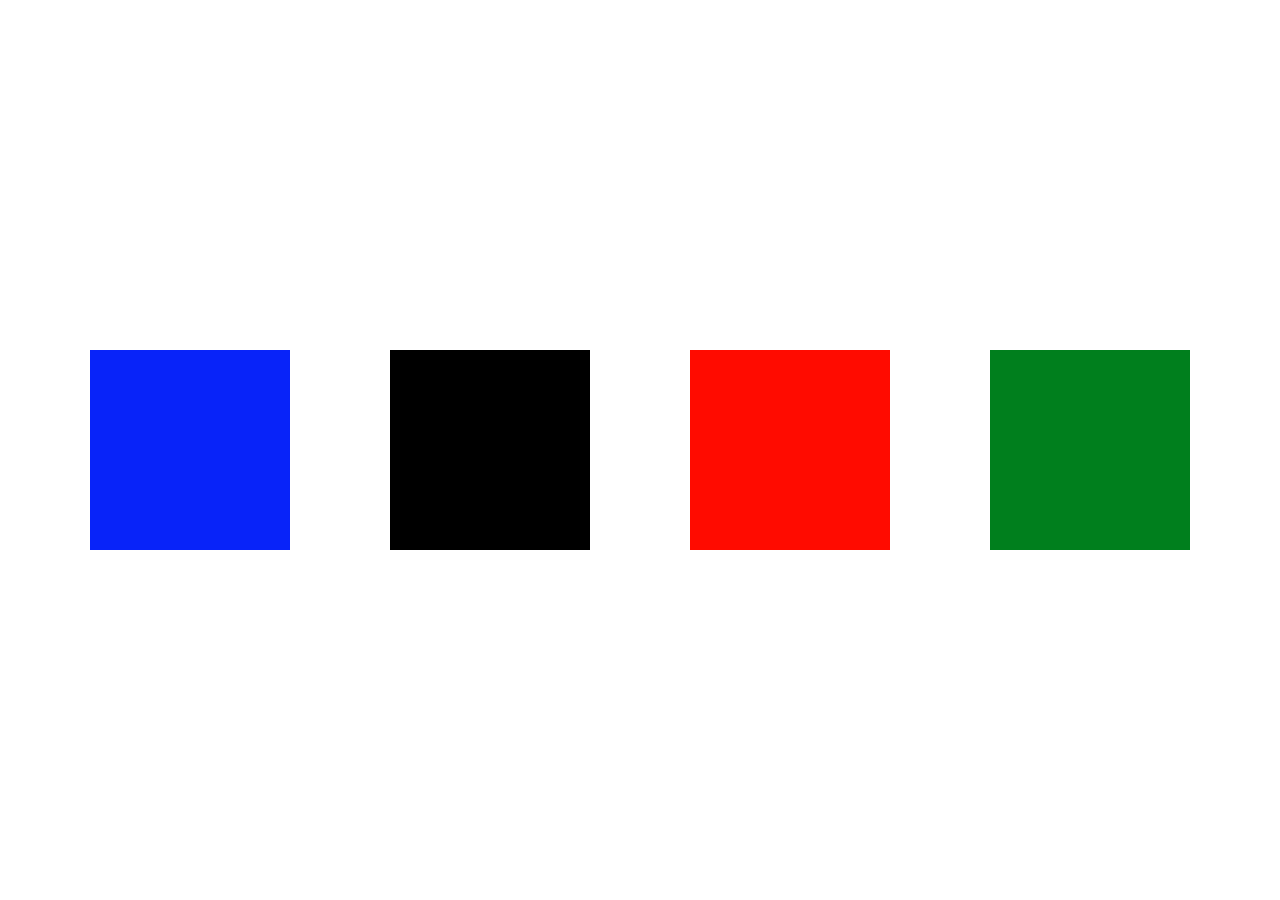
<file: index.html>
<!DOCTYPE html>
<html lang="en">

<head>
    <meta charset="UTF-8">
    <title>4 boxes</title>
    <link rel="stylesheet" href="style.css">
</head>

<body>
    <div class="flex-container">
        <div class="vierkant1"></div>
        <div class="vierkant2"></div>
        <div class="vierkant3"></div>
        <div class="vierkant4"></div>
    </div>
</body>

</html>
</file>
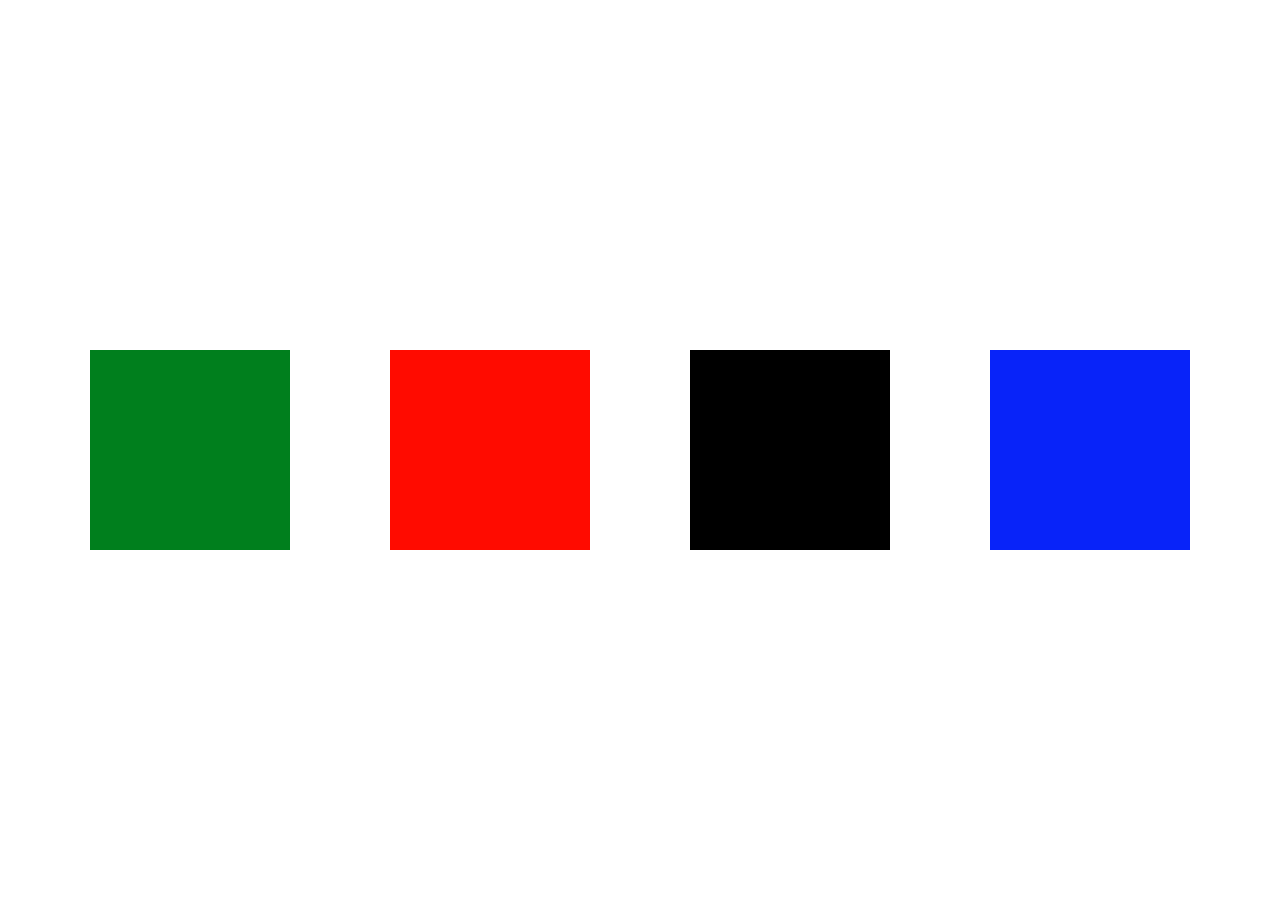
<file: rowreversed.html>
<!DOCTYPE html>
<html lang="en">

<head>
    <meta charset="UTF-8">
    <title>4 boxes</title>
    <link rel="stylesheet" href="rowreversed.css">
</head>

<body>
    <div class="flex-container">
        <div class="vierkant1"></div>
        <div class="vierkant2"></div>
        <div class="vierkant3"></div>
        <div class="vierkant4"></div>
    </div>
</body>

</html>
</file>
<file: style.css>
body {
    min-height: 100vh;
    margin: 0;
    display: flex;
    justify-content: center;
    align-items: center;
}

.flex-container {
    display: flex;
    flex-direction: row;
    gap: 100px;
    justify-content: center;
    flex-wrap: wrap;
}

.vierkant1 {
    display: flex;
    width: 200px;
    height: 200px;
    background-color: #0823F9;
}

.vierkant2 {
    display: flex;
    width: 200px;
    height: 200px;
    background-color: #000000;
}

.vierkant3 {
    display: flex;
    width: 200px;
    height: 200px;
    background-color: #FF0B00;
}

.vierkant4 {
    display: flex;
    width: 200px;
    height: 200px;
    background-color: #007F1D;
}
</file>
<file: rowreversed.css>
body {
    min-height: 100vh;
    margin: 0;
    display: flex;
    justify-content: center;
    align-items: center;
}

.flex-container {
    display: flex;
    flex-direction: row-reverse;
    gap: 100px;
    justify-content: center;
    flex-wrap: wrap;
}

.vierkant1 {
    display: flex;
    width: 200px;
    height: 200px;
    background-color: #0823F9;
}

.vierkant2 {
    display: flex;
    width: 200px;
    height: 200px;
    background-color: #000000;
}

.vierkant3 {
    display: flex;
    width: 200px;
    height: 200px;
    background-color: #FF0B00;
}

.vierkant4 {
    display: flex;
    width: 200px;
    height: 200px;
    background-color: #007F1D;
}
</file>
